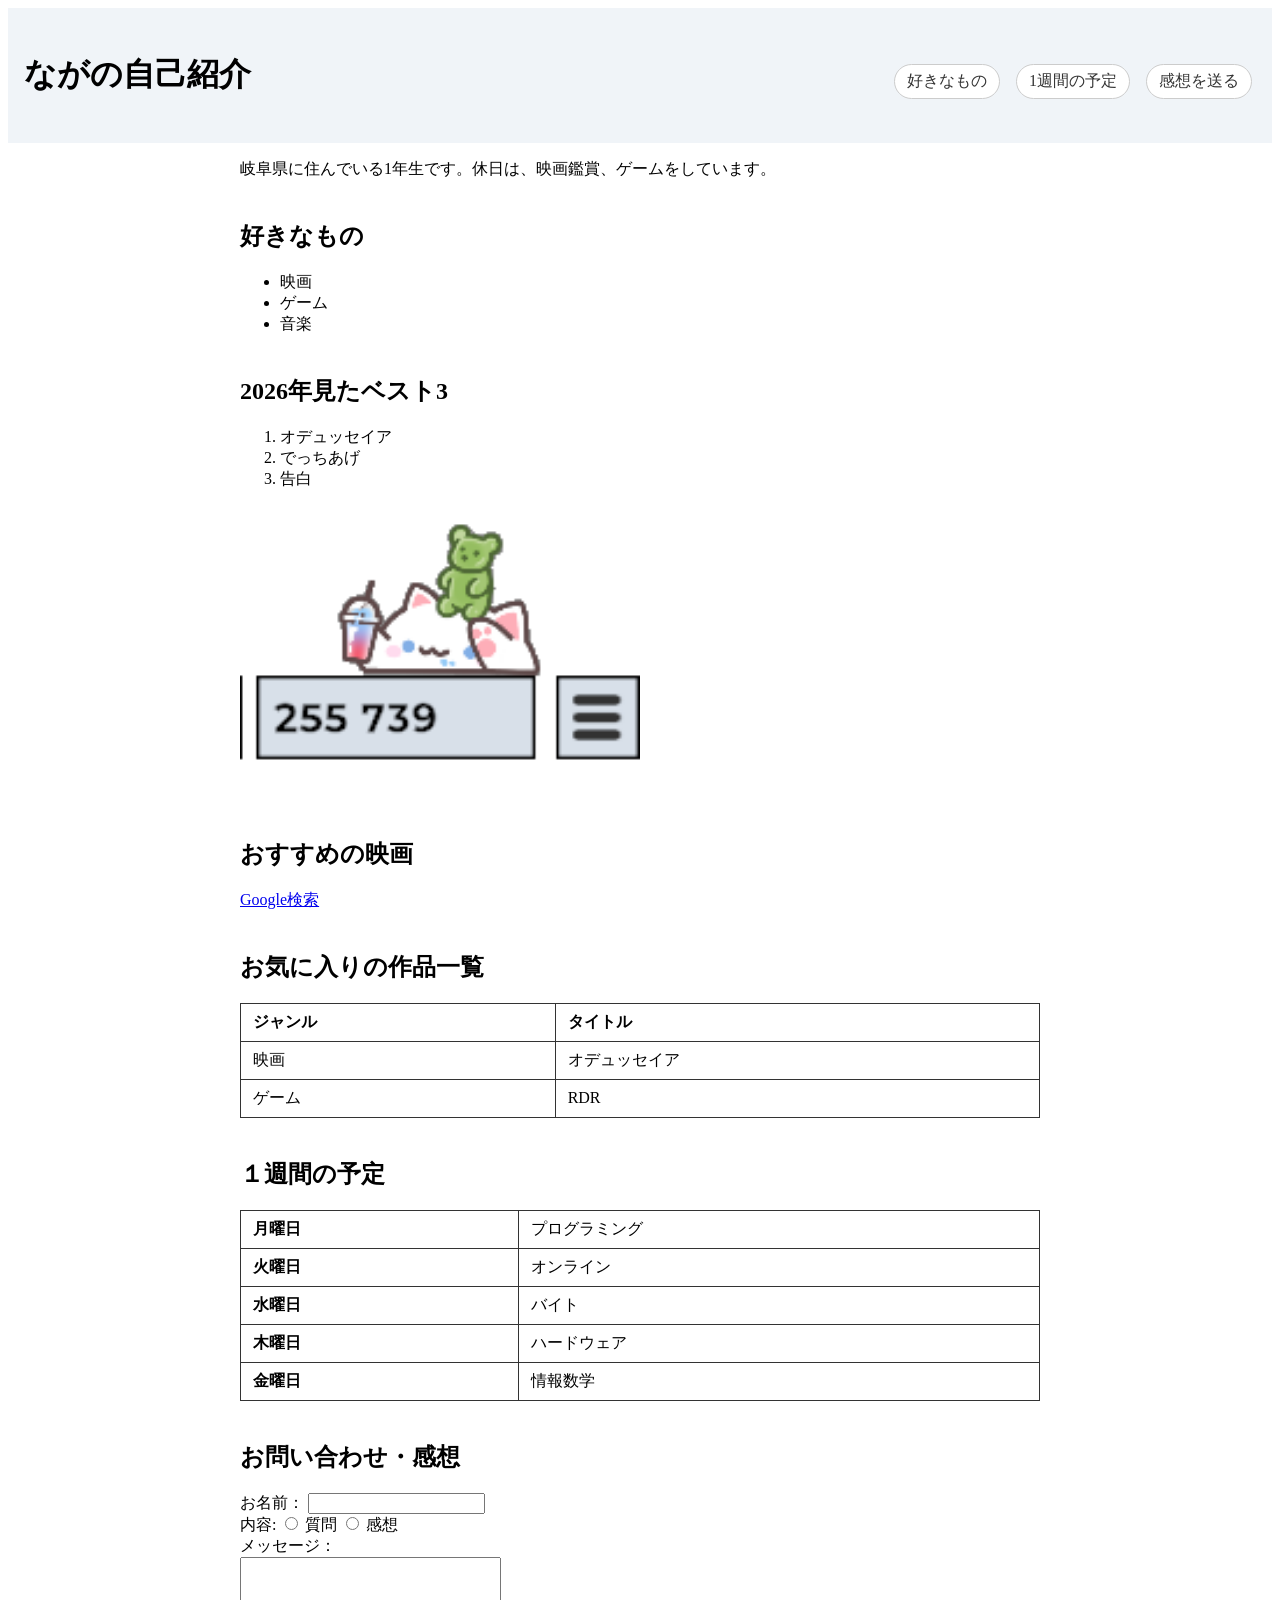
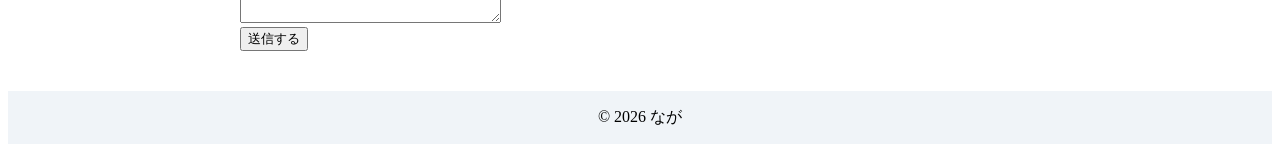
<file: index.html>
<!DOCTYPE html>
<html lang="ja">
<head>
    <meta charset="UTF-8">
    <meta name="viewport" content="width=device-width, initial-scale=1.0">
    <title>自己紹介ページ</title>
    <link rel="stylesheet" href="css/style.css">
</head>
<body>
<header>
    <h1>ながの自己紹介</h1>
    <nav>
        <a href="#favorite">好きなもの</a>
        <a href="#schedule">1週間の予定</a>
        <a href="#form">感想を送る</a> 
    </nav>
</header>
<main>
    <p>岐阜県に住んでいる1年生です。休日は、映画鑑賞、ゲームをしています。</p>

    <h2 id="favorite">好きなもの</h2>
    <ul>
        <li class="favorite">映画</li>
        <li>ゲーム</li>
        <li>音楽</li>
    </ul>
    <h2>2026年見たベスト3</h2>
    <ol>
        <li>オデュッセイア</li>
        <li>でっちあげ</li>
        <li>告白</li>
    </ol>    
    
    <img src="screenshot HTML.png" alt="仮"width="400">    

    <h2>おすすめの映画</h2>
    <p><a href="https://kokuhou-movie.com/" target="_blank">Google検索</a></p>

    <h2>お気に入りの作品一覧</h2>
    <table>
        <tr>
            <th>ジャンル</th>
            <th>タイトル</th>
        </tr>
        <tr>
            <td>映画</td>
            <td>オデュッセイア</td>
        </tr>
        <tr>
            <td>ゲーム</td>
            <td>RDR</td>
        </tr>
    </table>

    <h2 id="schedule">１週間の予定</h2>
    <table>
        <tr>
            <th>月曜日</th>
            <td>プログラミング</td>
        <tr>
                <th>火曜日</th>
                <td>オンライン</td>
            </tr>
            <tr>
                <th>水曜日</th>
                <td>バイト</td>
            </tr> 
        </tr>
            <tr>
                <th>木曜日</th>
                <td>ハードウェア</td>
            </tr>
        </tr>
            <tr>
                <th>金曜日</th>
                <td>情報数学</td>
            </tr>                        
    </table>
    <p></p>

    <h2>お問い合わせ・感想</h2>
    <form action="#" method="post">
        <label for="user-name">お名前：</label>
        <input type="text" id="user-name" name="name"><br>

        <label>内容:</label>
        <input type="radio" id="genre-movie" name="genre" value="movie">
        <label for="genre-movie">質問</label>
        <input type="radio" id="genre-game" name="genre" value="game">
        <label for="genre-game">感想</label><br>

        <label for="user-message">メッセージ：</label><br>
        <textarea id="user-message" name="message" rows="4" cols="30"></textarea><br>

        <button type="submit">送信する</button>
    </form>
    </main>
    <footer>© 2026 なが</footer>
</body>
</html>
</file>
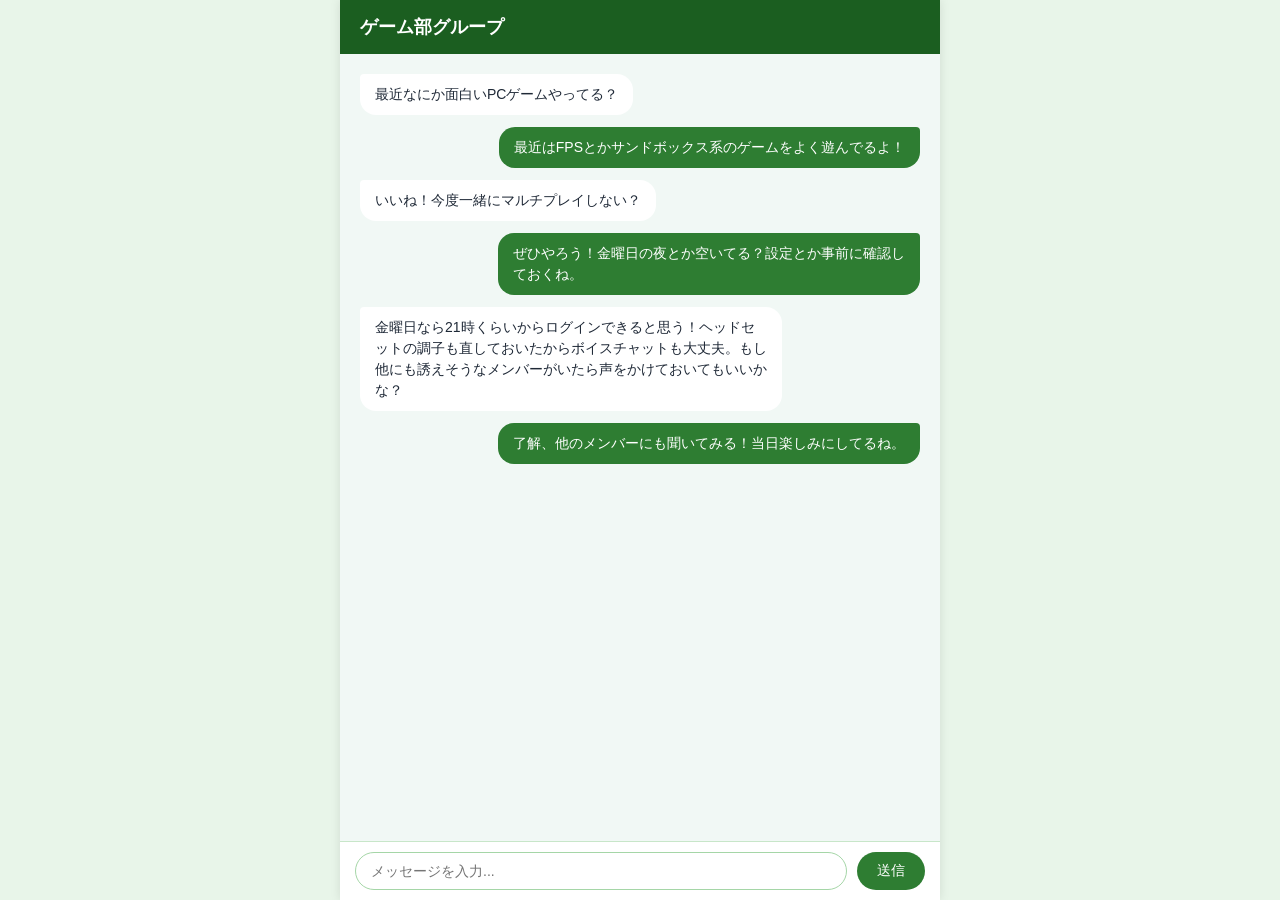
<file: chat.html>
<!DOCTYPE html>
<html lang="ja">
<head>
  <meta charset="UTF-8">
  <meta name="viewport" content="width=device-width, initial-scale=1.0">
  <title>チャット画面</title>
  <link rel="stylesheet" href="css/chat.css">
</head>
<body>

  <div class="chat-container">
    <!-- 上部ヘッダー -->
    <header class="chat-header">
      <h1>ゲーム部グループ</h1>
    </header>

    <!-- 真ん中の会話エリア -->
    <main class="chat-messages">
      <div class="message received">
        <div class="bubble">
          最近なにか面白いPCゲームやってる？
        </div>
      </div>

      <div class="message sent">
        <div class="bubble">
          最近はFPSとかサンドボックス系のゲームをよく遊んでるよ！
        </div>
      </div>

      <div class="message received">
        <div class="bubble">
          いいね！今度一緒にマルチプレイしない？
        </div>
      </div>

      <div class="message sent">
        <div class="bubble">
          ぜひやろう！金曜日の夜とか空いてる？設定とか事前に確認しておくね。
        </div>
      </div>

      <div class="message received">
        <div class="bubble">
          金曜日なら21時くらいからログインできると思う！ヘッドセットの調子も直しておいたからボイスチャットも大丈夫。もし他にも誘えそうなメンバーがいたら声をかけておいてもいいかな？
        </div>
      </div>

      <div class="message sent">
        <div class="bubble">
          了解、他のメンバーにも聞いてみる！当日楽しみにしてるね。
        </div>
      </div>
    </main>

  
    <footer class="chat-input-area">
      <input type="text" class="chat-input" placeholder="メッセージを入力...">
      <button type="button" class="send-button">送信</button>
    </footer>
  </div>

</body>
</html>
</file>
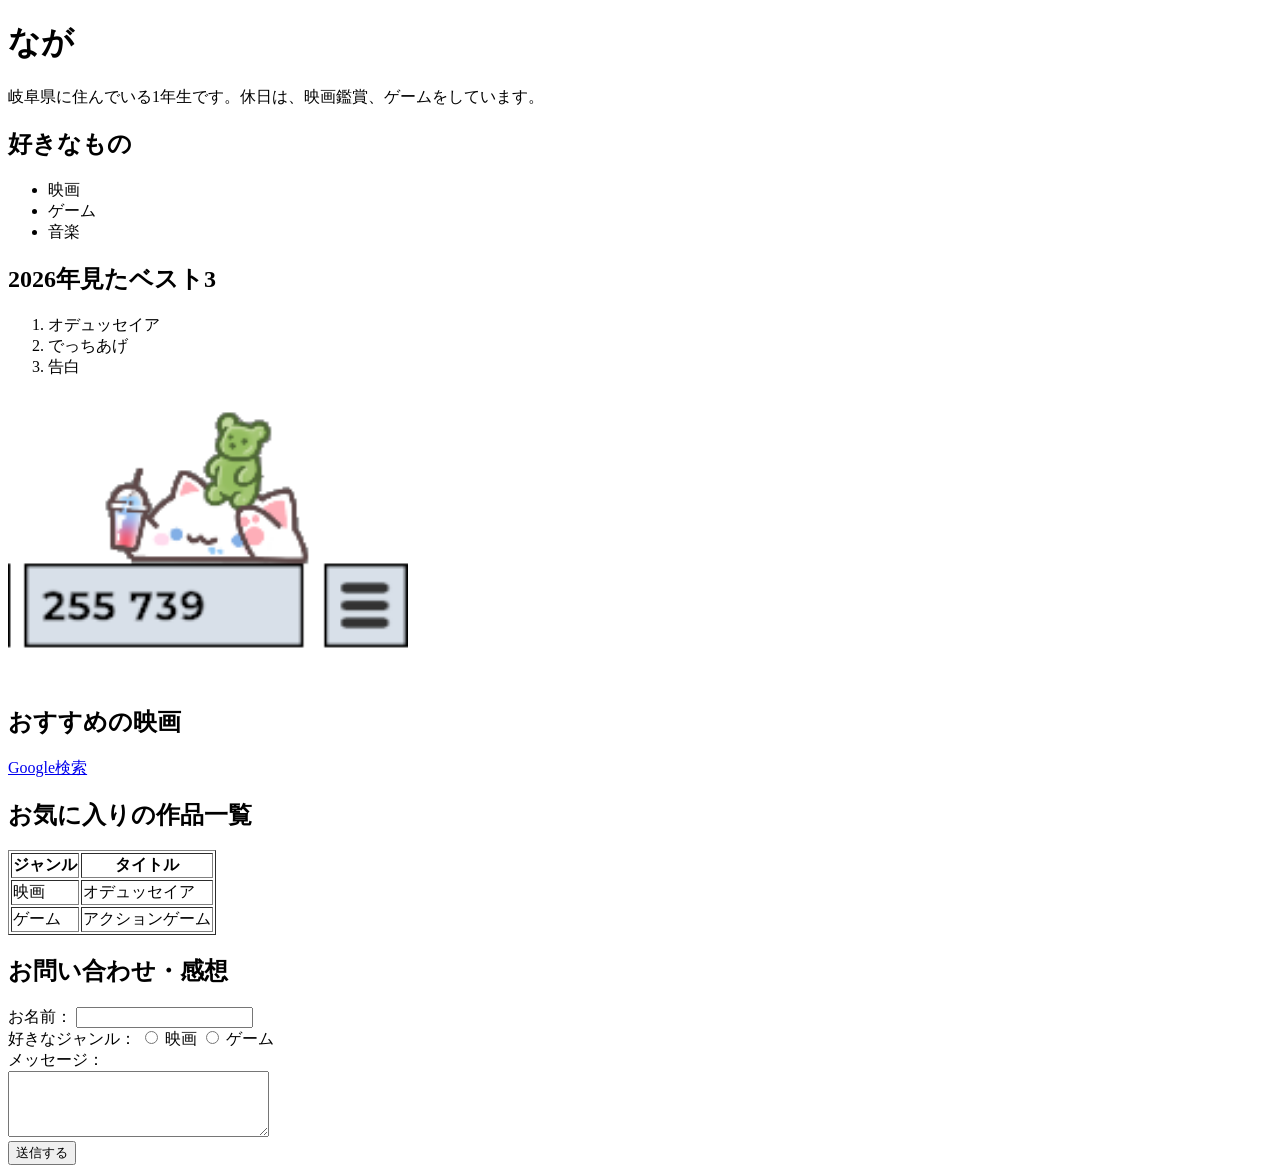
<file: HTML授業課題.html>
<!DOCTYPE html>
<html lang="ja">
<head>
    <meta charset="UTF-8">
    <meta name="viewport" content="width=device-width, initial-scale=1.0">
    <title>自己紹介ページ</title>
</head>
<body>
    <h1>なが</h1>
    <p>岐阜県に住んでいる1年生です。休日は、映画鑑賞、ゲームをしています。</p>

    <h2>好きなもの</h2>
    <ul>
        <li>映画</li>
        <li>ゲーム</li>
        <li>音楽</li>
    </ul>

    <h2>2026年見たベスト3</h2>
    <ol>
        <li>オデュッセイア</li>
        <li>でっちあげ</li>
        <li>告白</li>
    </ol>    
    <img src="screenshot HTML.png" alt="仮"width="400">    

    <h2>おすすめの映画</h2>
    <p><a href="https://kokuhou-movie.com/" target="_blank">Google検索</a></p>

    <!-- 表の要件：h2の見出し、thの見出しセルを含む表 -->
    <h2>お気に入りの作品一覧</h2>
    <table border="1">
        <tr>
            <th>ジャンル</th>
            <th>タイトル</th>
        </tr>
        <tr>
            <td>映画</td>
            <td>オデュッセイア</td>
        </tr>
        <tr>
            <td>ゲーム</td>
            <td>アクションゲーム</td>
        </tr>
    </table>

    <!-- フォームの要件：h2の見出し、テキスト入力、ラジオ、textarea、ボタン -->
    <h2>お問い合わせ・感想</h2>
    <form action="#" method="post">
        <!-- labelのforとinputのidを結びつける要件 -->
        <label for="user-name">お名前：</label>
        <input type="text" id="user-name" name="name"><br>

        <label>好きなジャンル：</label>
        <input type="radio" id="genre-movie" name="genre" value="movie">
        <label for="genre-movie">映画</label>
        <input type="radio" id="genre-game" name="genre" value="game">
        <label for="genre-game">ゲーム</label><br>

        <label for="user-message">メッセージ：</label><br>
        <textarea id="user-message" name="message" rows="4" cols="30"></textarea><br>

        <button type="submit">送信する</button>
    </form>
</body>
</html>
</file>
<file: css/style.css>
main {
    max-width: 800px;
    margin: 0 auto;
    padding: 0 16px;
}


header {
    background-color: #f0f4f8;
    padding: 24px 16px;
    text-align: center;
    display: flex;
    justify-content: space-between;
    align-items: center;
}

footer {
    background-color: #f0f4f8;
    padding: 16px;
    text-align: center;
    margin-top: 40px;
}


nav {
    margin-top: 12px;
    display: flex;
    gap: 8px;
    flex-wrap: wrap;
}

nav a {
    display: inline-block;
    padding: 6px 12px;
    background-color: #ffffff;
    border-radius: 999px;
    color: #333333;
    text-decoration: none;
    margin: 0 4px;
    border: 1px solid #ccc;
}

nav a:hover {
    background-color: #e2e8f0;
}


h2 {
    margin-top: 40px;
}


th, td {
    border: 1px solid #333;
    padding: 8px 12px;
    text-align: left;
}

table {
    border-collapse: collapse;
    width: 100%;
    margin-top: 12px;
}

@media (max-width: 600px) {
    header {
        flex-direction: column;
        align-items: flex-start;
        gap: 8px;
    }
}
</file>
<file: css/chat.css>
/* ページ全体の余白リセットと背景設定 */
body {
  margin: 0;
  padding: 0;
  font-family: sans-serif;
  background-color: #e8f5e9;
}

/* チャット画面全体の枠 */
.chat-container {
  max-width: 600px;
  height: 100vh;
  margin: 0 auto;
  display: flex;
  flex-direction: column;
  background-color: #f1f8f5;
  box-shadow: 0 0 10px rgba(0, 0, 0, 0.1);
}

/* 上部ヘッダー */
.chat-header {
  background-color: #1b5e20;
  color: #ffffff;
  padding: 15px 20px;
}

.chat-header h1 {
  margin: 0;
  font-size: 18px;
}

/* 真ん中のメッセージ一覧エリア */
.chat-messages {
  flex: 1;
  padding: 20px;
  overflow-y: auto;
  display: flex;
  flex-direction: column;
  gap: 12px;
}

/* 1つひとつのメッセージ行（左右寄せの制御） */
.message {
  display: flex;
}

.message.received {
  justify-content: flex-start;
}

.message.sent {
  justify-content: flex-end;
}

/* 吹き出しの共通デザイン */
.bubble {
  padding: 10px 15px;
  border-radius: 16px;
  max-width: 70%;
  line-height: 1.5;
  font-size: 14px;
}

/* 相手の吹き出し（左側） */
.message.received .bubble {
  background-color: #ffffff;
  color: #1f2937;
  border-top-left-radius: 4px;
}

/* 自分の吹き出し（右側） */
.message.sent .bubble {
  background-color: #2e7d32;
  color: #ffffff;
  border-top-right-radius: 4px;
}

/* 下部の入力エリア */
.chat-input-area {
  display: flex;
  padding: 10px 15px;
  background-color: #ffffff;
  border-top: 1px solid #c8e6c9;
  gap: 10px;
}

/* テキスト入力欄 */
.chat-input {
  flex: 1;
  padding: 10px 15px;
  border: 1px solid #a5d6a7;
  border-radius: 20px;
  font-size: 14px;
  outline: none;
}

/* 送信ボタン */
.send-button {
  padding: 10px 20px;
  background-color: #2e7d32;
  color: #ffffff;
  border: none;
  border-radius: 20px;
  font-size: 14px;
  cursor: pointer;
}

.send-button:hover {
  background-color: #1b5e20;
}
</file>
